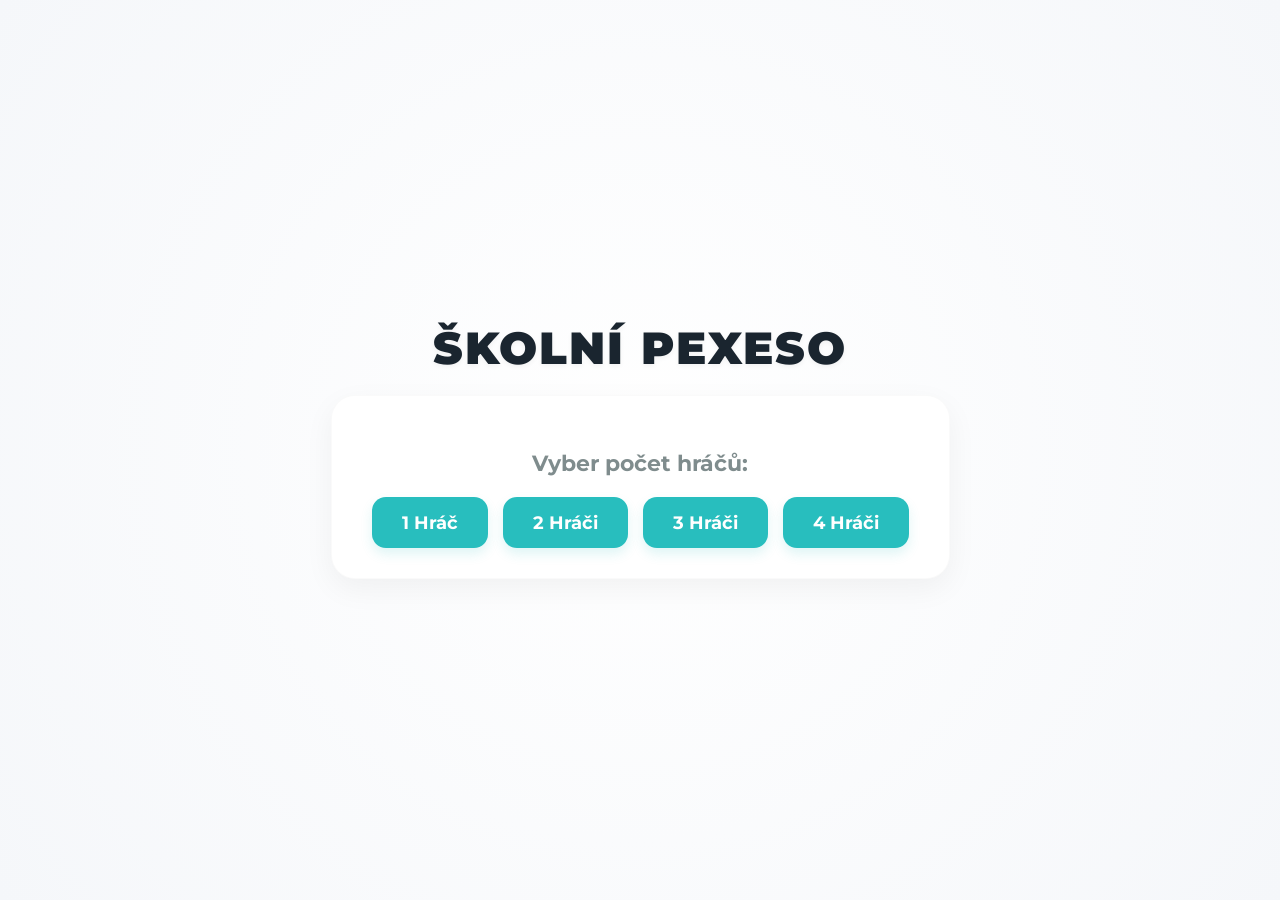
<file: amos-pexeso/index.html>
<!DOCTYPE html>
<html lang="cs">
<head>
    <meta charset="UTF-8">
    <meta name="viewport" content="width=device-width, initial-scale=1.0">
    <title>ÁMOS Pexeso test1</title>
    <link rel="stylesheet" href="style.css">
    <link rel="preconnect" href="https://fonts.googleapis.com">
    <link rel="preconnect" href="https://fonts.gstatic.com" crossorigin>
    <link href="https://fonts.googleapis.com/css2?family=Montserrat:ital,wght@0,100..900;1,100..900&display=swap" rel="stylesheet">
</head>
<body>

    <h1>Školní Pexeso</h1>
    
    <!-- Hlavní kontejner pro nastavení hry před startem -->
    <div id="uvodni-obrazovka">
        <!-- 1. KROK: Výběr počtu hráčů -->
        <div id="sekce-pocet-hracu">
            <p>Vyber počet hráčů:</p>
            <div class="tlacitka-kontejner">
                <button class="btn-volba btn-hraci" data-hraci="1">1 Hráč</button>
                <button class="btn-volba btn-hraci" data-hraci="2">2 Hráči</button>
                <button class="btn-volba btn-hraci" data-hraci="3">3 Hráči</button>
                <button class="btn-volba btn-hraci" data-hraci="4">4 Hráči</button>
            </div>
        </div>

        <!-- 2. KROK: Zadání jmen (zobrazí se dynamicky) -->
        <div id="sekce-jmena-hracu" class="skryte">
            <p>Zadejte jména hráčů:</p>
            <div id="vstupy-jmen"></div>
            <button id="btn-potvrdit-jmena" class="btn-volba">Pokračovat k obtížnosti</button>
        </div>

        <!-- 3. KROK: Výběr obtížnosti (zobrazí se až po jménech) -->
        <div id="sekce-obtiznost" class="skryte">
            <p>Vyber si obtížnost hry:</p>
            <div class="tlacitka-kontejner">
                <button class="btn-volba btn-obtiznost" data-karet="12">12 karet (6 dvojic)</button>
                <button class="btn-volba btn-obtiznost" data-karet="24">24 karet (12 dvojic)</button>
            </div>
        </div>
    </div>

    <!-- Panel se skóre, který bude vidět během hry -->
    <div id="panel-skore" class="skryte"></div>

    <!-- Herní plocha -->
    <div id="herni-plocha" class="skryte"></div>

    <!-- Výherní vyskakovací okno -->
    <div id="vyherni-okno" class="skryte">
        <div class="okno-obsah">
            <h2 id="vyherni-nadpis">Skvělá práce! 🎉</h2>
            <p id="vyherni-text">Zvládl jsi to na jedničku.</p>
            <button id="reset-tlacitko">Hrát znovu</button>
        </div>
    </div>

    <script src="script.js"></script>

</body>
</html>
</file>
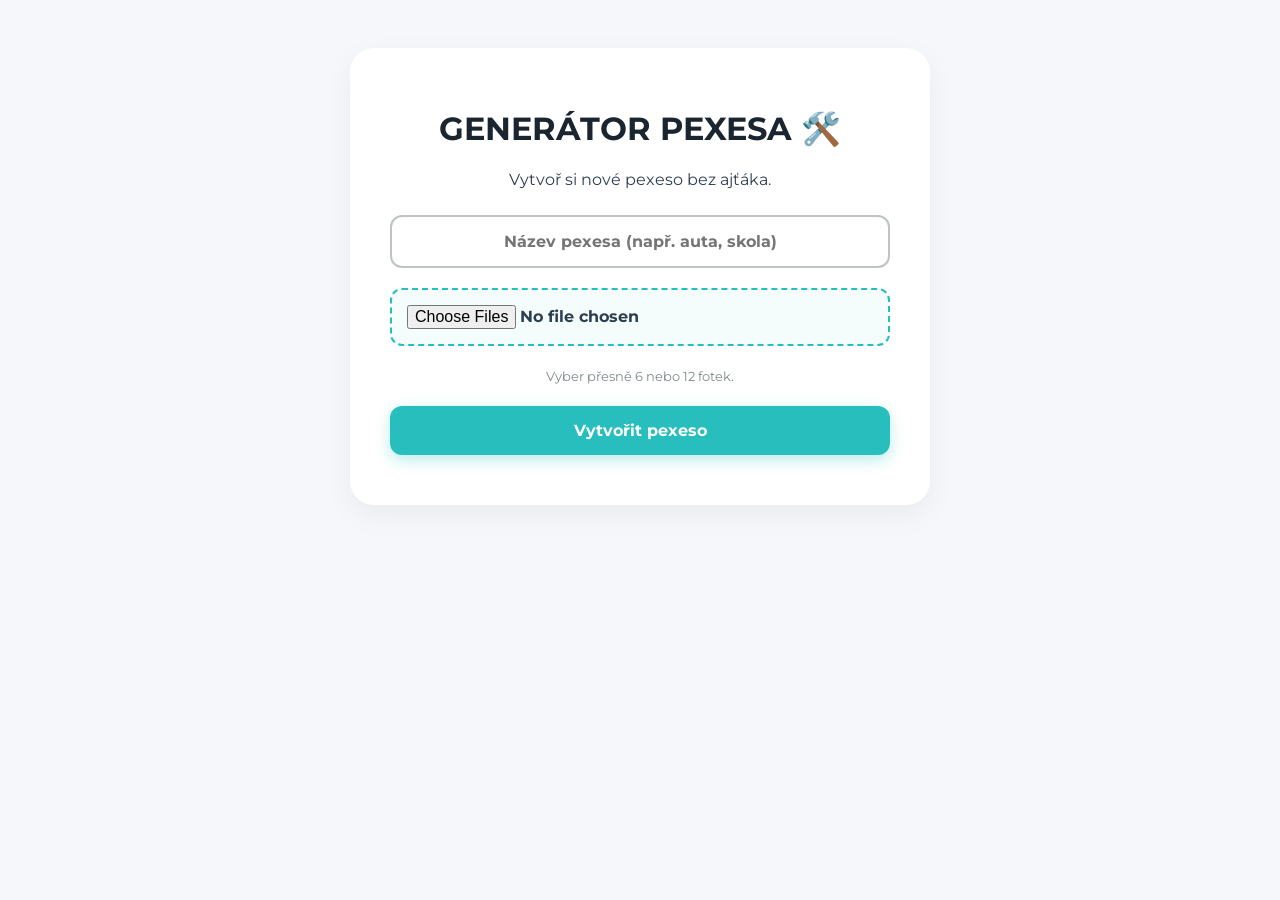
<file: amos-pexeso/admin.html>
<!DOCTYPE html>
<html lang="cs">
<head>
    <meta charset="UTF-8">
    <meta name="viewport" content="width=device-width, initial-scale=1.0">
    <title>ÁMOS Pexeso - Admin Panel</title>
    <link href="https://fonts.googleapis.com/css2?family=Montserrat:wght@700;900&display=swap" rel="stylesheet">
    <style>
        body { font-family: 'Montserrat', sans-serif; background: #f5f7fa; padding: 40px; text-align: center; color: #2c3e50; }
        .admin-box { background: white; padding: 40px; border-radius: 24px; max-width: 500px; margin: 0 auto; box-shadow: 0 10px 30px rgba(0,0,0,0.05); }
        h1 { color: #1a252f; text-transform: uppercase; font-size: 2rem; }
        input, button { font-family: 'Montserrat', sans-serif; width: 100%; padding: 15px; margin: 10px 0; border-radius: 12px; font-size: 1rem; box-sizing: border-box; font-weight: 700; }
        input[type="text"] { border: 2px solid #bdc3c7; text-align: center; }
        input[type="file"] { border: 2px dashed #28bebe; background: rgba(40,190,190,0.05); cursor: pointer; }
        button { background: #28bebe; color: white; border: none; cursor: pointer; box-shadow: 0 5px 15px rgba(40,190,190,0.3); }
        #vystup { margin-top: 20px; font-size: 0.9rem; word-break: break-all; padding: 15px; background: #e8f8f8; border-radius: 12px; display: none; color: #16a085; }
    </style>
</head>
<body>

    <div class="admin-box">
        <h1>Generátor Pexesa 🛠️</h1>
        <p>Vytvoř si nové pexeso bez ajťáka.</p>
        
        <input type="text" id="nazev-hry" placeholder="Název pexesa (např. auta, skola)">
        <input type="file" id="foto-input" multiple accept="image/*">
        <p style="font-size: 0.8rem; color: #7f8c8d;">Vyber přesně 6 nebo 12 fotek.</p>
        
        <button id="btn-generovat">Vytvořit pexeso</button>
        
        <div id="vystup"></div>
    </div>

   <script>
        // Počkáme, až se celá stránka bezpečně načte do paměti
        document.addEventListener('DOMContentLoaded', () => {
            const tlacitko = document.getElementById('btn-generovat');
            
            if (!tlacitko) {
                console.error("Chyba: Tlačítko s ID 'btn-generovat' nebylo nalezeno!");
                return;
            }

            tlacitko.addEventListener('click', async () => {
                const nazevInput = document.getElementById('nazev-hry');
                const fotoInput = document.getElementById('foto-input');
                const vystupDiv = document.getElementById('vystup');

                const nazev = nazevInput.value.trim().toLowerCase().replace(/[^a-z0-9]/g, '');
                const files = fotoInput.files;

                if (!nazev) {
                    alert('Zadej platný název pexesa!');
                    return;
                }
                if (files.length !== 6 && files.length !== 12) {
                    alert('Musíš vybrat přesně 6 nebo 12 obrázků! Nyní máš vybráno: ' + files.length);
                    return;
                }

                const poleObrazku = [];

                // Pomocná funkce pro převod souboru na text (Base64)
                const readAsBase64 = (file) => {
                    return new Promise((resolve, reject) => {
                        const reader = new FileReader();
                        reader.onload = () => resolve(reader.result);
                        reader.onerror = (e) => reject(e);
                        reader.readAsDataURL(file);
                    });
                };

                try {
                    // Převedeme postupně všechny vybrané soubory
                    for (let i = 0; i < files.length; i++) {
                        const base64String = await readAsBase64(files[i]);
                        poleObrazku.push(base64String);
                    }

                    // Uložení do LocalStorage pod unikátním klíčem
                    localStorage.setItem('amos_pexeso_' + nazev, JSON.stringify(poleObrazku));

                    // Sestavení výsledné URL adresy
                    const aktualniUrl = window.location.href.split('admin.html')[0] + 'index.html';
                    const vyslednyOdkaz = `${aktualniUrl}?hra=${nazev}`;

                    // Zobrazení výsledku pod tlačítkem
                    vystupDiv.style.display = 'block';
                    vystupDiv.innerHTML = `
                        <strong style="display:block; margin-bottom:10px;">Pexeso "Love" úspěšně vytvořeno! 🎉</strong>
                        Odkaz pro ÁMOS panel (klikni pro otevření):<br>
                        <a href="${vyslednyOdkaz}" target="_blank" style="color:#28bebe; word-break:break-all; display:inline-block; margin-top:10px;">${vyslednyOdkaz}</a>
                    `;
                } catch (chyba) {
                    console.error(chyba);
                    alert('Došlo k chybě při zpracování obrázků. Zkus menší soubory.');
                }
            });
        });
    </script>
</file>
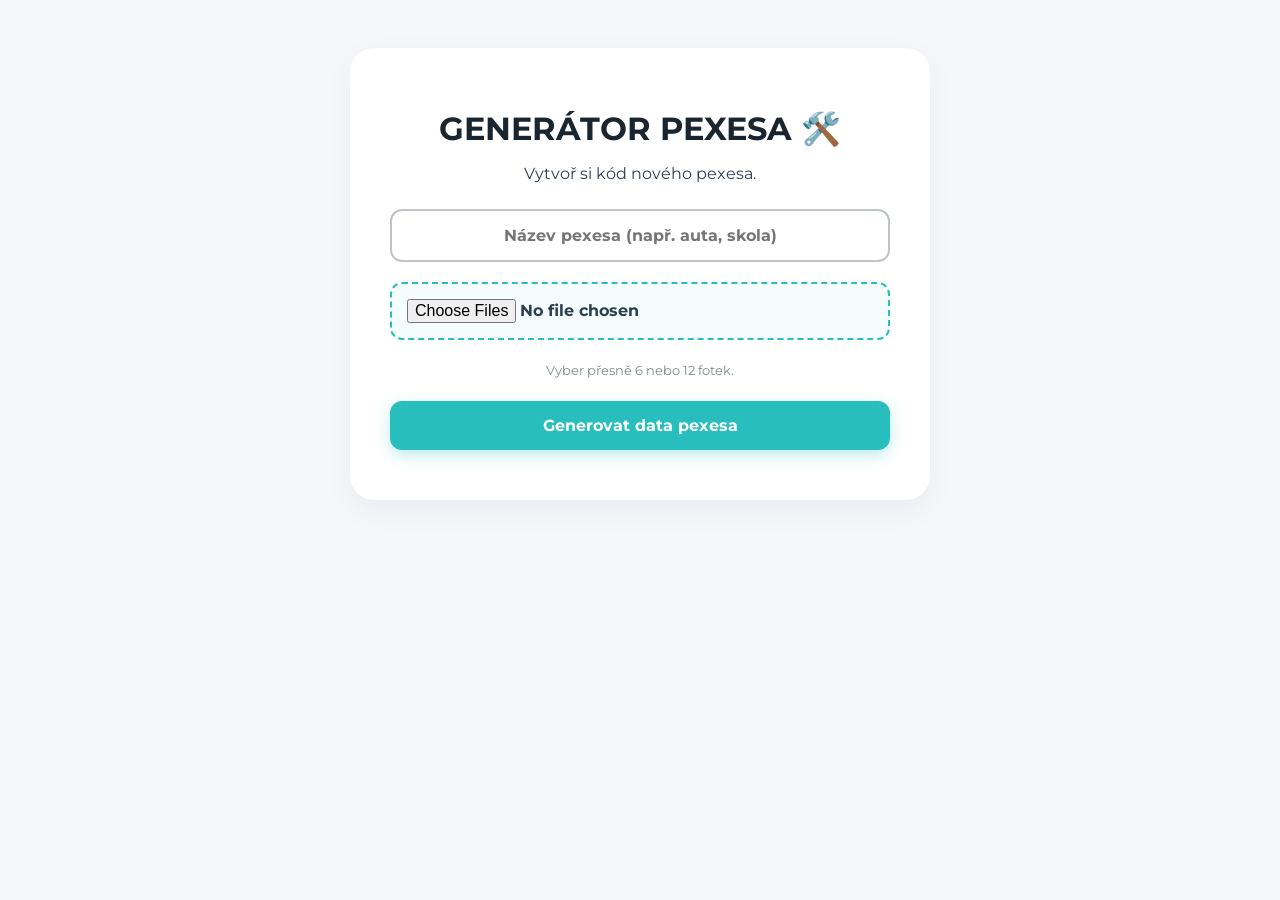
<file: amos-pexeso/amos-pexeso/admin.html>
<!DOCTYPE html>
<html lang="cs">
<head>
    <meta charset="UTF-8">
    <meta name="viewport" content="width=device-width, initial-scale=1.0">
    <title>ÁMOS Pexeso - Admin Panel</title>
    <link href="https://fonts.googleapis.com/css2?family=Montserrat:wght@700;900&display=swap" rel="stylesheet">
    <style>
        body { font-family: 'Montserrat', sans-serif; background: #f5f7fa; padding: 40px; text-align: center; color: #2c3e50; }
        .admin-box { background: white; padding: 40px; border-radius: 24px; max-width: 500px; margin: 0 auto; box-shadow: 0 10px 30px rgba(0,0,0,0.05); }
        h1 { color: #1a252f; text-transform: uppercase; font-size: 2rem; margin-bottom: 5px; }
        input, button, textarea { font-family: 'Montserrat', sans-serif; width: 100%; padding: 15px; margin: 10px 0; border-radius: 12px; font-size: 1rem; box-sizing: border-box; font-weight: 700; }
        input[type="text"] { border: 2px solid #bdc3c7; text-align: center; }
        input[type="file"] { border: 2px dashed #28bebe; background: rgba(40,190,190,0.05); cursor: pointer; }
        button { background: #28bebe; color: white; border: none; cursor: pointer; box-shadow: 0 5px 15px rgba(40,190,190,0.3); }
        textarea { border: 2px solid #bdc3c7; height: 100px; font-size: 0.8rem; font-weight: 500; resize: none; }
        #vystup { margin-top: 20px; padding: 20px; background: #e8f8f8; border-radius: 12px; display: none; color: #16a085; text-align: left; }
    </style>
</head>
<body>

    <div class="admin-box">
        <h1>Generátor Pexesa 🛠️</h1>
        <p>Vytvoř si kód nového pexesa.</p>
        
        <input type="text" id="nazev-hry" placeholder="Název pexesa (např. auta, skola)">
        <input type="file" id="foto-input" multiple accept="image/*">
        <p style="font-size: 0.8rem; color: #7f8c8d;">Vyber přesně 6 nebo 12 fotek.</p>
        
        <button id="btn-generovat">Generovat data pexesa</button>
        
        <div id="vystup">
            <strong style="display:block; margin-bottom:10px;">Pexeso vytvořeno! 🎉</strong>
            <p style="font-size: 0.85rem; color: #2c3e50; margin: 0 0 10px 0;">Zkopíruj si tento vygenerovaný kód a vlož ho na hlavní stránce pexesa:</p>
            <textarea id="kod-hry-textarea" readonly></textarea>
            <button id="btn-kopirovat" style="background: #16a085; margin-top: 5px;">Zkopírovat kód</button>
        </div>
    </div>

    <script>
        document.addEventListener('DOMContentLoaded', () => {
            document.getElementById('btn-generovat').addEventListener('click', async () => {
                const nazev = document.getElementById('nazev-hry').value.trim().toLowerCase().replace(/[^a-z0-9]/g, '');
                const files = document.getElementById('foto-input').files;

                if (!nazev) return alert('Zadej platný název pexesa!');
                if (files.length !== 6 && files.length !== 12) return alert('Vyber přesně 6 nebo 12 obrázků!');

                const poleObrazku = [];
                const readAsBase64 = (file) => {
                    return new Promise((resolve) => {
                        const reader = new FileReader();
                        reader.onload = () => resolve(reader.result);
                        reader.readAsDataURL(file);
                    });
                };

                for (let i = 0; i < files.length; i++) {
                    poleObrazku.push(await readAsBase64(files[i]));
                }

                // Vytvoříme exportní balíček
                const balicek = { nazev: nazev, fotky: poleObrazku };
                const vyslednyText = btoa(encodeURIComponent(JSON.stringify(balicek)));

                document.getElementById('vystup').style.display = 'block';
                document.getElementById('kod-hry-textarea').value = vyslednyText;
            });

            document.getElementById('btn-kopirovat').addEventListener('click', () => {
                const textarea = document.getElementById('kod-hry-textarea');
                textarea.select();
                document.execCommand('copy');
                alert('Kód pexesa byl zkopírován do schránky!');
            });
        });
    </script>
</body>
</html>
</file>
<file: amos-pexeso/style.css>
/* --- ZÁKLADNÍ NASTAVENÍ A FONTY --- */
body {
    margin: 0;
    padding: 0;
    background: radial-gradient(circle, #ffffff 0%, #f5f7fa 100%);
    color: #2c3e50;
    font-family: 'Montserrat', sans-serif; 
    font-weight: 700;
    display: flex;
    flex-direction: column;
    align-items: center;
    justify-content: center;
    height: 100vh;
    overflow: hidden;
}

h1 {
    margin: 0 0 10px 0;
    font-size: 2.8rem;
    font-weight: 900;
    text-transform: uppercase;
    letter-spacing: 2px;
    color: #1a252f;
    text-shadow: 0 2px 5px rgba(0, 0, 0, 0.05);
}

/* --- ÚVODNÍ OBRAZOVKA (MENU) --- */
#uvodni-obrazovka {
    text-align: center;
    margin-top: 10px;
    background: white;
    padding: 30px 40px;
    border-radius: 24px;
    box-shadow: 0 10px 30px rgba(0,0,0,0.05);
    border: 1px solid rgba(0,0,0,0.02);
}

#uvodni-obrazovka p {
    font-size: 1.4rem;
    color: #7f8c8d;
    margin-bottom: 20px;
}

.tlacitka-kontejner {
    display: flex;
    gap: 15px;
    justify-content: center;
}

.btn-volba {
    background-color: #28bebe;
    color: white;
    border: none;
    padding: 15px 30px;
    font-size: 1.1rem;
    font-weight: bold;
    border-radius: 14px;
    cursor: pointer;
    box-shadow: 0 6px 12px rgba(40, 190, 190, 0.15);
    font-family: 'Montserrat', sans-serif;
    transition: all 0.2s ease;
}

.btn-volba:active {
    transform: scale(0.95);
}

/* Vstupy pro jména hráčů */
#vstupy-jmen {
    display: flex;
    flex-direction: column;
    gap: 12px;
    margin-bottom: 25px;
    align-items: center;
}

.input-jmeno {
    font-family: 'Montserrat', sans-serif;
    font-weight: 700;
    font-size: 1.1rem;
    padding: 12px 20px;
    border: 2px solid #bdc3c7;
    border-radius: 12px;
    width: 260px;
    outline: none;
    text-align: center;
    transition: border-color 0.2s;
}

.input-jmeno:focus {
    border-color: #28bebe;
}

/* --- PANEL SE SKÓRE (BĚHEM HRY) --- */
#panel-skore {
    display: flex;
    gap: 20px;
    margin-bottom: 25px;
    justify-content: center;
    width: 100%;
    max-width: 900px;
}

.skore-box {
    background: white;
    padding: 12px 25px;
    border-radius: 14px;
    box-shadow: 0 4px 10px rgba(0,0,0,0.05);
    border: 2px solid transparent;
    text-align: center;
    min-width: 100px;
    transition: all 0.3s ease;
}

/* Zvýraznění aktivního hráče, který zrovna kliká */
.skore-box.na-tahu {
    border-color: #28bebe;
    background-color: rgba(40, 190, 190, 0.05);
    transform: scale(1.05);
}

.skore-jmeno {
    font-size: 1rem;
    color: #7f8c8d;
    display: block;
    margin-bottom: 2px;
}

.skore-body {
    font-size: 1.8rem;
    font-weight: 900;
    color: #2c3e50;
}

/* --- HERNÍ PLOCHA --- */
#herni-plocha {
    display: grid;
    gap: 15px;
    width: 95%;
    max-width: 1000px;
    perspective: 1000px;
    justify-content: center;
    margin: 15px auto;
    
    /* Ochrana nízkých displejů proti přetečení */
    max-height: 70vh;
    overflow-y: auto;
    padding: 10px;
}

/* Čtvercové karty 140x140px pro PC a ÁMOS */
.karta {
    width: 140px; 
    aspect-ratio: 1 / 1; 
    cursor: pointer;
    background-color: transparent;
}

.karta-vnitrek {
    position: relative;
    width: 100%;
    height: 100%;
    text-align: center;
    transition: transform 0.6s cubic-bezier(0.4, 0, 0.2, 1);
    transform-style: preserve-3d;
    box-shadow: 0 6px 15px rgba(0, 0, 0, 0.08);
    border-radius: 12px;
}

.karta.otocena .karta-vnitrek {
    transform: rotateY(180deg);
}

.karta-rub, .karta-lic {
    position: absolute;
    width: 100%;
    height: 100%;
    -webkit-backface-visibility: hidden;
    backface-visibility: hidden;
    border-radius: 12px;
    border: 1px solid rgba(0, 0, 0, 0.05);
}

.karta-rub {
    background-image: url('podklady/rub.jpg');
    background-size: cover;
    background-position: center;
}

.karta-lic {
    background-size: cover;
    background-position: center;
    transform: rotateY(180deg);
}

.karta:active .karta-vnitrek {
    transform: scale(0.95);
}

/* POMOCNÁ TŘÍDA PRO SKRÝVÁNÍ ELEMENTŮ */
.skryte {
    display: none !important;
}

/* --- VÝHERNÍ OKNO --- */
#vyherni-okno {
    position: fixed;
    top: 0;
    left: 0;
    width: 100%;
    height: 100%;
    background-color: rgba(255, 255, 255, 0.8);
    backdrop-filter: blur(8px);
    display: flex;
    justify-content: center;
    align-items: center;
    z-index: 10;
}

.okno-obsah {
    background: #ffffff;
    padding: 40px 60px;
    border-radius: 24px;
    text-align: center;
    box-shadow: 0 20px 40px rgba(0, 0, 0, 0.15);
    border: 1px solid rgba(0, 0, 0, 0.05);
}

.okno-obsah h2 {
    font-size: 2.5rem;
    margin: 0 0 10px 0;
    color: #28bebe;
}

.okno-obsah p {
    font-size: 1.2rem;
    color: #7f8c8d;
    margin: 0 0 30px 0;
}

#reset-tlacitko {
    background-color: #28bebe;
    color: white;
    border: none;
    padding: 15px 35px;
    font-size: 1.2rem;
    font-weight: bold;
    border-radius: 50px;
    cursor: pointer;
    box-shadow: 0 5px 15px rgba(40, 190, 190, 0.3);
}


/* ==========================================================================
   RESPONZIVNÍ ÚPRAVY PRO MOBILY A MALÉ DISPLEJE (Media Query)
   ========================================================================== */
@media (max-width: 900px) {
    h1 {
        font-size: 2rem;
        margin-bottom: 5px;
    }

    #uvodni-obrazovka {
        padding: 20px;
        width: 85%;
        max-width: 400px;
    }

    .tlacitka-kontejner {
        flex-wrap: wrap;
        gap: 10px;
    }

    .btn-volba {
        padding: 12px 20px;
        font-size: 1rem;
        width: 100%; /* Tlačítka pod sebou na mobilu */
    }

    #panel-skore {
        gap: 10px;
        margin-bottom: 15px;
        flex-wrap: wrap; /* Skóre se přizpůsobí šířce */
    }

    .skore-box {
        padding: 8px 15px;
        min-width: 70px;
        flex: 1;
    }

    .skore-body {
        font-size: 1.4rem;
    }

    #herni-plocha {
        gap: 8px;
        /* Automatická mřížka pro mobil – naskládá maximum malých karet vedle sebe */
        grid-template-columns: repeat(auto-fit, minmax(55px, 1fr)) !important;
    }

    .karta {
        width: 100%;
        max-width: 80px; /* Zmenšení karet na mobilu, aby se jich vešlo 6 vedle sebe */
    }

    .okno-obsah {
        padding: 30px;
        width: 85%;
    }

    .okno-obsah h2 {
        font-size: 1.8rem;
    }
}
</file>
